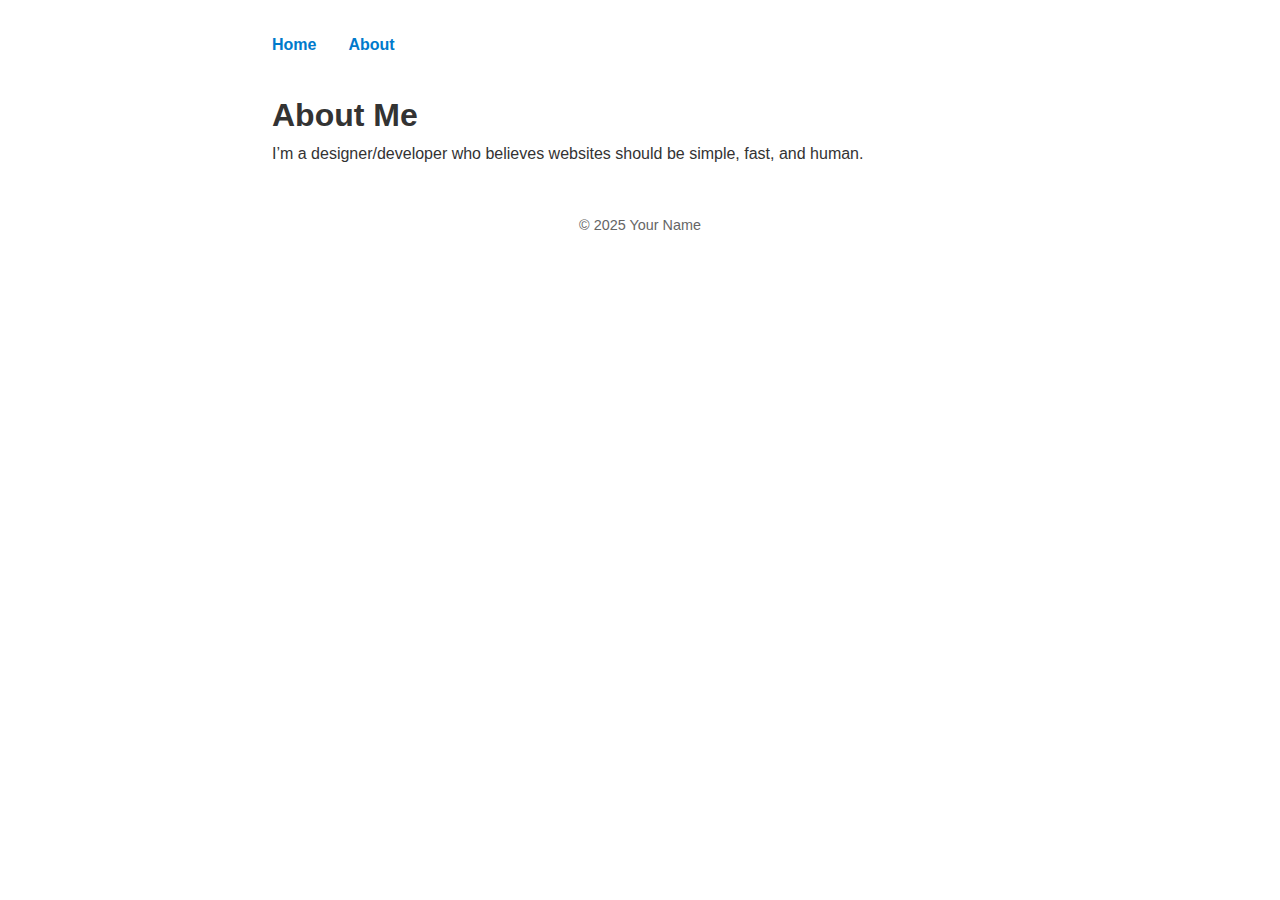
<file: about.html>
<!DOCTYPE html>
<html lang="en">
<head>
  <meta charset="UTF-8" />
  <meta name="viewport" content="width=device-width, initial-scale=1.0" />
  <title>About | My Site</title>
  <link rel="stylesheet" href="style.css" />
</head>
<body>
  <header>
    <nav>
      <a href="index.html">Home</a>
      <a href="about.html">About</a>
    </nav>
  </header>

  <main>
    <section>
      <h1>About Me</h1>
      <p>I’m a designer/developer who believes websites should be simple, fast, and human.</p>
    </section>
  </main>

  <footer>
    <p>&copy; 2025 Your Name</p>
  </footer>
</body>
</html>
</file>
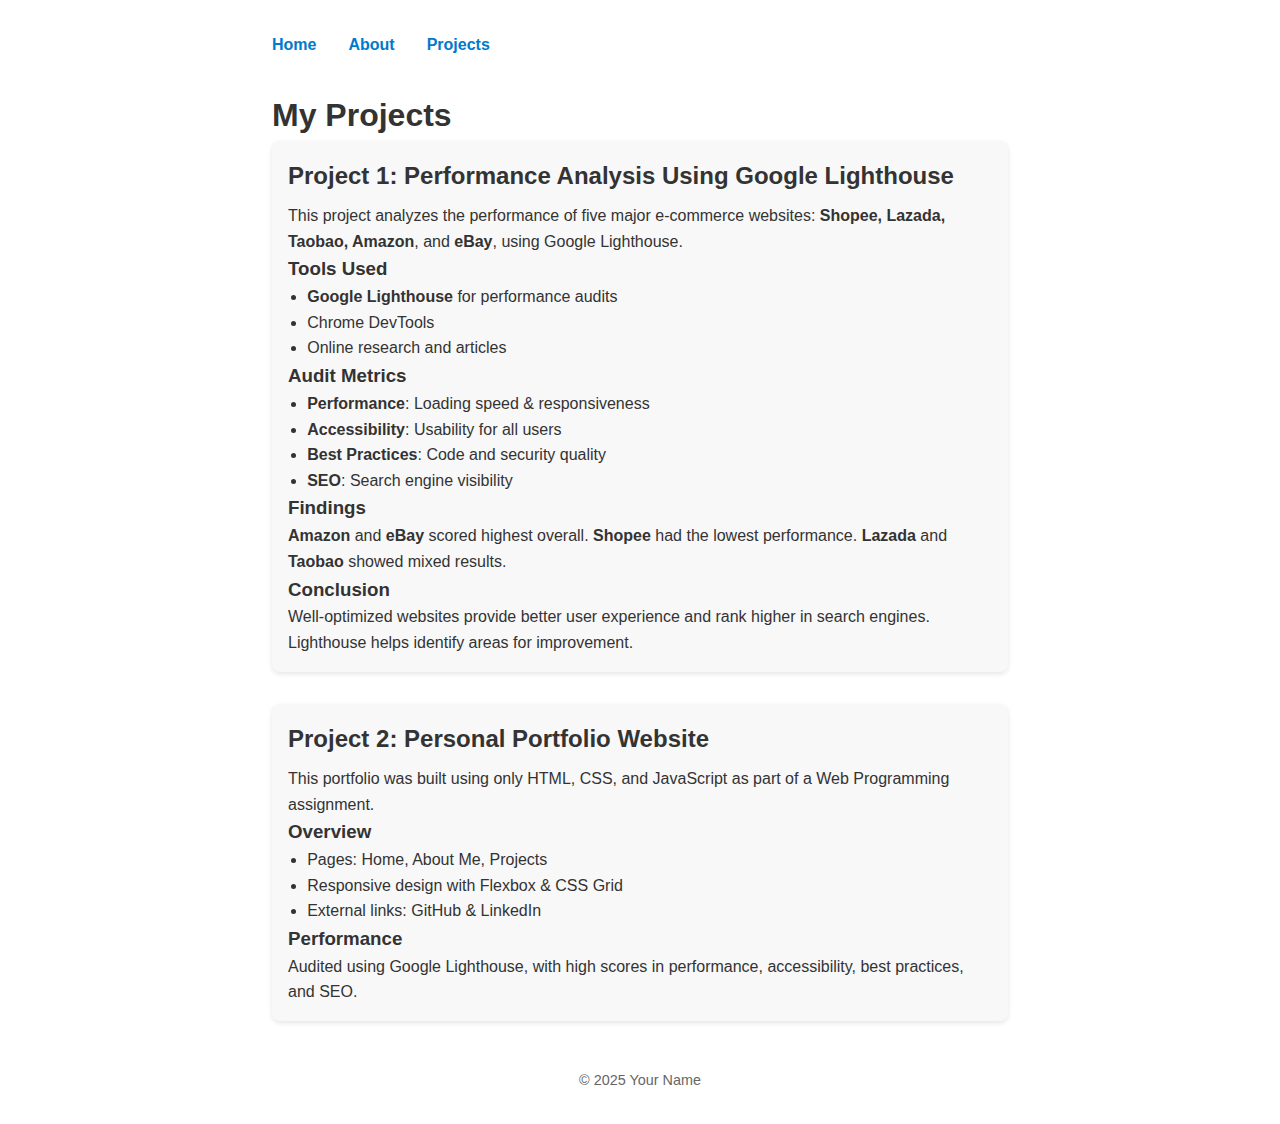
<file: project.html>
<!DOCTYPE html>
<html lang="en">
<head>
  <meta charset="UTF-8" />
  <meta name="viewport" content="width=device-width, initial-scale=1.0" />
  <title>Projects | My Site</title>
  <link rel="stylesheet" href="style.css" />
</head>
<body>
  <header>
    <nav>
      <a href="index.html">Home</a>
      <a href="about.html">About</a>
      <a href="projects.html">Projects</a>
    </nav>
  </header>

  <main>
   <section id="projects" class="section">
  <h1>My Projects</h1>

  <article class="project-card">
    <h2>Project 1: Performance Analysis Using Google Lighthouse</h2>
    <p>This project analyzes the performance of five major e-commerce websites: <strong>Shopee, Lazada, Taobao, Amazon</strong>, and <strong>eBay</strong>, using Google Lighthouse.</p>

    <h3>Tools Used</h3>
    <ul>
      <li><strong>Google Lighthouse</strong> for performance audits</li>
      <li>Chrome DevTools</li>
      <li>Online research and articles</li>
    </ul>

    <h3>Audit Metrics</h3>
    <ul>
      <li><strong>Performance</strong>: Loading speed & responsiveness</li>
      <li><strong>Accessibility</strong>: Usability for all users</li>
      <li><strong>Best Practices</strong>: Code and security quality</li>
      <li><strong>SEO</strong>: Search engine visibility</li>
    </ul>

    <h3>Findings</h3>
    <p><strong>Amazon</strong> and <strong>eBay</strong> scored highest overall. <strong>Shopee</strong> had the lowest performance. <strong>Lazada</strong> and <strong>Taobao</strong> showed mixed results.</p>

    <h3>Conclusion</h3>
    <p>Well-optimized websites provide better user experience and rank higher in search engines. Lighthouse helps identify areas for improvement.</p>
  </article>

  <article class="project-card">
    <h2>Project 2: Personal Portfolio Website</h2>
    <p>This portfolio was built using only HTML, CSS, and JavaScript as part of a Web Programming assignment.</p>

    <h3>Overview</h3>
    <ul>
      <li>Pages: Home, About Me, Projects</li>
      <li>Responsive design with Flexbox & CSS Grid</li>
      <li>External links: GitHub & LinkedIn</li>
    </ul>

    <h3>Performance</h3>
    <p>Audited using Google Lighthouse, with high scores in performance, accessibility, best practices, and SEO.</p>
  </article>
</section>

  </main>

  <footer>
    <p>&copy; 2025 Your Name</p>
  </footer>
</body>
</html>
</file>
<file: style.css>
* {
  margin: 0;
  padding: 0;
  box-sizing: border-box;
}

body {
  font-family: Georgia, serif;
  background-color: #fff;
  color: #333;
  line-height: 1.6;
  padding: 2rem;
  max-width: 800px;
  margin: auto;
}

header {
  margin-bottom: 2rem;
}

nav {
  display: flex;
  gap: 1rem;
}

nav a {
  text-decoration: none;
  color: #007acc;
  font-weight: bold;
}

nav a:hover {
  text-decoration: underline;
}

.intro h1 {
  font-size: 2rem;
  margin-bottom: 1rem;
}

.posts article {
  margin-bottom: 1.5rem;
}

footer {
  margin-top: 3rem;
  font-size: 0.9rem;
  color: #666;
  text-align: center;
}

body.dark {
  background-color: #111;
  color: #eee;
}

body {
  font-family: Arial, sans-serif;
  max-width: 800px;
  margin: auto;
  padding: 2rem;
}

nav a {
  margin-right: 1rem;
  text-decoration: none;
  color: #007acc;
}

nav a:hover {
  text-decoration: underline;
}

.section {
  margin-top: 2rem;
}

.project-card {
  background: #f8f8f8;
  border-radius: 8px;
  padding: 1rem;
  margin-bottom: 2rem;
  box-shadow: 0 2px 5px rgba(0,0,0,0.1);
}
.project-card h2 {
  margin-bottom: 0.5rem;
}
.project-card ul {
  margin-left: 1.2rem;
}
</file>
